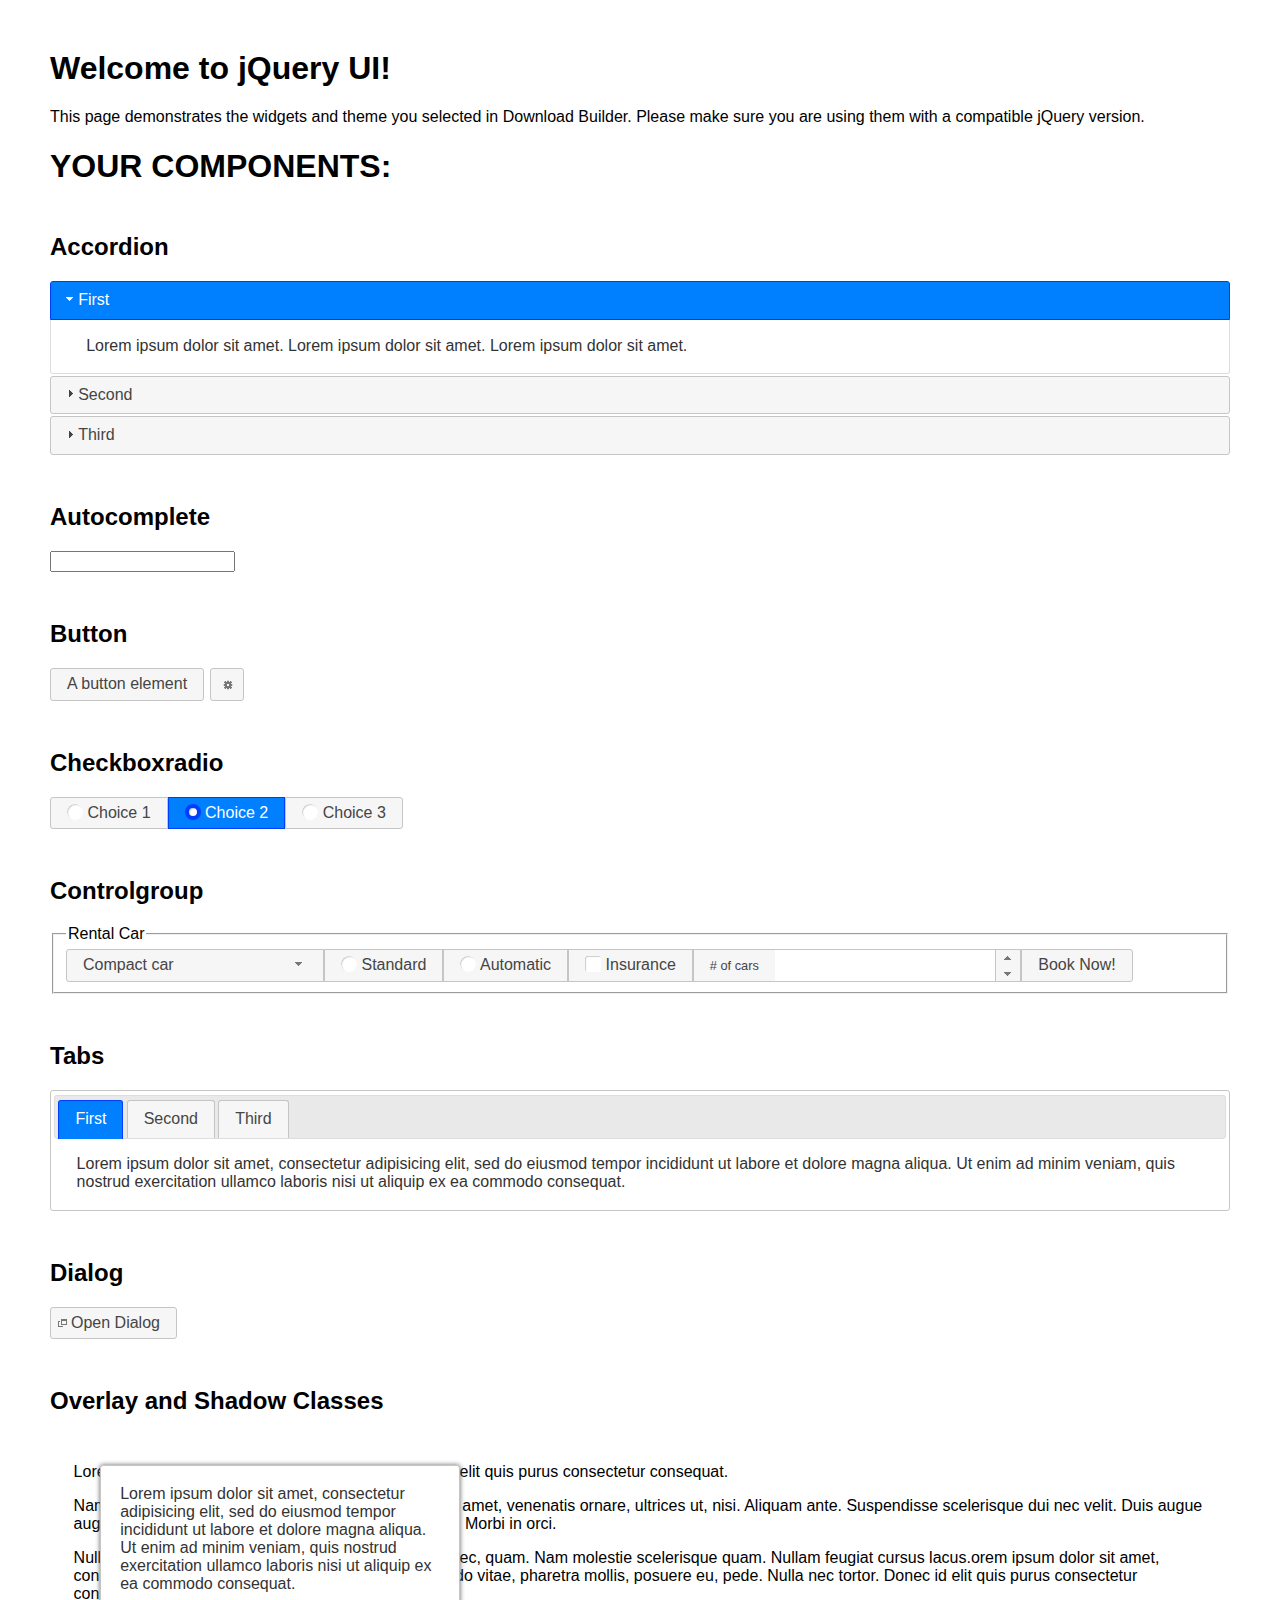
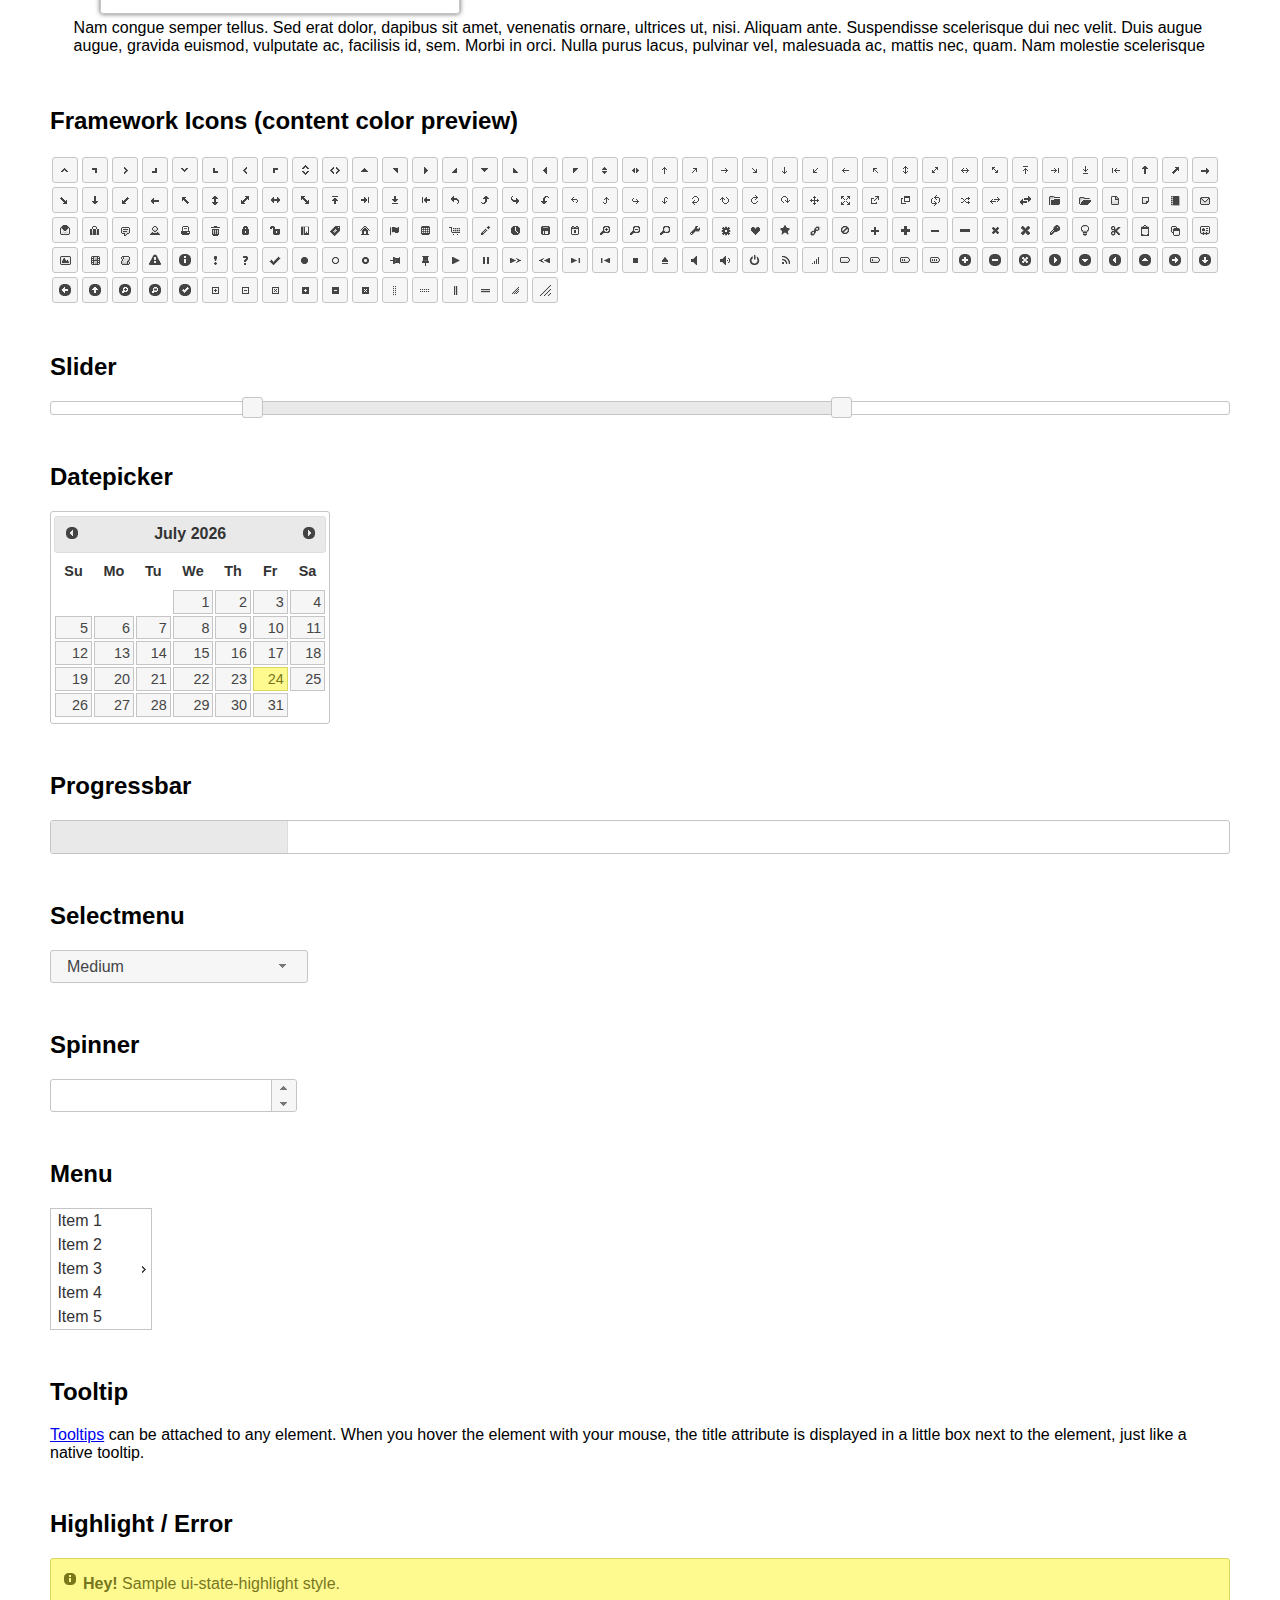
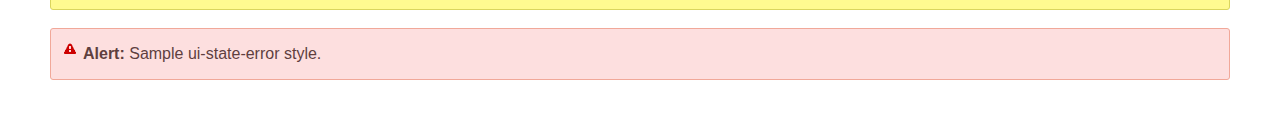
<file: mysite/intelligent_scheduler/static/intelligent_scheduler/jqueryui/index.html>
<!doctype html>
<html lang="us">
<head>
	<meta charset="utf-8">
	<title>jQuery UI Example Page</title>
	<link href="jquery-ui.css" rel="stylesheet">
	<style>
	body{
		font-family: "Trebuchet MS", sans-serif;
		margin: 50px;
	}
	.demoHeaders {
		margin-top: 2em;
	}
	#dialog-link {
		padding: .4em 1em .4em 20px;
		text-decoration: none;
		position: relative;
	}
	#dialog-link span.ui-icon {
		margin: 0 5px 0 0;
		position: absolute;
		left: .2em;
		top: 50%;
		margin-top: -8px;
	}
	#icons {
		margin: 0;
		padding: 0;
	}
	#icons li {
		margin: 2px;
		position: relative;
		padding: 4px 0;
		cursor: pointer;
		float: left;
		list-style: none;
	}
	#icons span.ui-icon {
		float: left;
		margin: 0 4px;
	}
	.fakewindowcontain .ui-widget-overlay {
		position: absolute;
	}
	select {
		width: 200px;
	}
	</style>
</head>
<body>

<h1>Welcome to jQuery UI!</h1>

<div class="ui-widget">
	<p>This page demonstrates the widgets and theme you selected in Download Builder. Please make sure you are using them with a compatible jQuery version.</p>
</div>

<h1>YOUR COMPONENTS:</h1>


<!-- Accordion -->
<h2 class="demoHeaders">Accordion</h2>
<div id="accordion">
	<h3>First</h3>
	<div>Lorem ipsum dolor sit amet. Lorem ipsum dolor sit amet. Lorem ipsum dolor sit amet.</div>
	<h3>Second</h3>
	<div>Phasellus mattis tincidunt nibh.</div>
	<h3>Third</h3>
	<div>Nam dui erat, auctor a, dignissim quis.</div>
</div>



<!-- Autocomplete -->
<h2 class="demoHeaders">Autocomplete</h2>
<div>
	<input id="autocomplete" title="type &quot;a&quot;">
</div>



<!-- Button -->
<h2 class="demoHeaders">Button</h2>
<button id="button">A button element</button>
<button id="button-icon">An icon-only button</button>



<!-- Checkboxradio -->
<h2 class="demoHeaders">Checkboxradio</h2>
<form style="margin-top: 1em;">
	<div id="radioset">
		<input type="radio" id="radio1" name="radio"><label for="radio1">Choice 1</label>
		<input type="radio" id="radio2" name="radio" checked="checked"><label for="radio2">Choice 2</label>
		<input type="radio" id="radio3" name="radio"><label for="radio3">Choice 3</label>
	</div>
</form>



<!-- Controlgroup -->
<h2 class="demoHeaders">Controlgroup</h2>
<fieldset>
	<legend>Rental Car</legend>
	<div id="controlgroup">
		<select id="car-type">
			<option>Compact car</option>
			<option>Midsize car</option>
			<option>Full size car</option>
			<option>SUV</option>
			<option>Luxury</option>
			<option>Truck</option>
			<option>Van</option>
		</select>
		<label for="transmission-standard">Standard</label>
		<input type="radio" name="transmission" id="transmission-standard">
		<label for="transmission-automatic">Automatic</label>
		<input type="radio" name="transmission" id="transmission-automatic">
		<label for="insurance">Insurance</label>
		<input type="checkbox" name="insurance" id="insurance">
		<label for="horizontal-spinner" class="ui-controlgroup-label"># of cars</label>
		<input id="horizontal-spinner" class="ui-spinner-input">
		<button>Book Now!</button>
	</div>
</fieldset>



<!-- Tabs -->
<h2 class="demoHeaders">Tabs</h2>
<div id="tabs">
	<ul>
		<li><a href="#tabs-1">First</a></li>
		<li><a href="#tabs-2">Second</a></li>
		<li><a href="#tabs-3">Third</a></li>
	</ul>
	<div id="tabs-1">Lorem ipsum dolor sit amet, consectetur adipisicing elit, sed do eiusmod tempor incididunt ut labore et dolore magna aliqua. Ut enim ad minim veniam, quis nostrud exercitation ullamco laboris nisi ut aliquip ex ea commodo consequat.</div>
	<div id="tabs-2">Phasellus mattis tincidunt nibh. Cras orci urna, blandit id, pretium vel, aliquet ornare, felis. Maecenas scelerisque sem non nisl. Fusce sed lorem in enim dictum bibendum.</div>
	<div id="tabs-3">Nam dui erat, auctor a, dignissim quis, sollicitudin eu, felis. Pellentesque nisi urna, interdum eget, sagittis et, consequat vestibulum, lacus. Mauris porttitor ullamcorper augue.</div>
</div>



<h2 class="demoHeaders">Dialog</h2>
<p>
	<button id="dialog-link" class="ui-button ui-corner-all ui-widget">
		<span class="ui-icon ui-icon-newwin"></span>Open Dialog
	</button>
</p>

<h2 class="demoHeaders">Overlay and Shadow Classes</h2>
<div style="position: relative; width: 96%; height: 200px; padding:1% 2%; overflow:hidden;" class="fakewindowcontain">
	<p>Lorem ipsum dolor sit amet,  Nulla nec tortor. Donec id elit quis purus consectetur consequat. </p><p>Nam congue semper tellus. Sed erat dolor, dapibus sit amet, venenatis ornare, ultrices ut, nisi. Aliquam ante. Suspendisse scelerisque dui nec velit. Duis augue augue, gravida euismod, vulputate ac, facilisis id, sem. Morbi in orci. </p><p>Nulla purus lacus, pulvinar vel, malesuada ac, mattis nec, quam. Nam molestie scelerisque quam. Nullam feugiat cursus lacus.orem ipsum dolor sit amet, consectetur adipiscing elit. Donec libero risus, commodo vitae, pharetra mollis, posuere eu, pede. Nulla nec tortor. Donec id elit quis purus consectetur consequat. </p><p>Nam congue semper tellus. Sed erat dolor, dapibus sit amet, venenatis ornare, ultrices ut, nisi. Aliquam ante. Suspendisse scelerisque dui nec velit. Duis augue augue, gravida euismod, vulputate ac, facilisis id, sem. Morbi in orci. Nulla purus lacus, pulvinar vel, malesuada ac, mattis nec, quam. Nam molestie scelerisque quam. </p><p>Nullam feugiat cursus lacus.orem ipsum dolor sit amet, consectetur adipiscing elit. Donec libero risus, commodo vitae, pharetra mollis, posuere eu, pede. Nulla nec tortor. Donec id elit quis purus consectetur consequat. Nam congue semper tellus. Sed erat dolor, dapibus sit amet, venenatis ornare, ultrices ut, nisi. Aliquam ante. </p><p>Suspendisse scelerisque dui nec velit. Duis augue augue, gravida euismod, vulputate ac, facilisis id, sem. Morbi in orci. Nulla purus lacus, pulvinar vel, malesuada ac, mattis nec, quam. Nam molestie scelerisque quam. Nullam feugiat cursus lacus.orem ipsum dolor sit amet, consectetur adipiscing elit. Donec libero risus, commodo vitae, pharetra mollis, posuere eu, pede. Nulla nec tortor. Donec id elit quis purus consectetur consequat. Nam congue semper tellus. Sed erat dolor, dapibus sit amet, venenatis ornare, ultrices ut, nisi. </p>

	<!-- ui-dialog -->
	<div class="ui-widget-overlay ui-front"></div>
	<div style="position: absolute; width: 320px; left: 50px; top: 30px; padding: 1.2em" class="ui-widget ui-front ui-widget-content ui-corner-all ui-widget-shadow">
		Lorem ipsum dolor sit amet, consectetur adipisicing elit, sed do eiusmod tempor incididunt ut labore et dolore magna aliqua. Ut enim ad minim veniam, quis nostrud exercitation ullamco laboris nisi ut aliquip ex ea commodo consequat.
	</div>

</div>

<!-- ui-dialog -->
<div id="dialog" title="Dialog Title">
	<p>Lorem ipsum dolor sit amet, consectetur adipisicing elit, sed do eiusmod tempor incididunt ut labore et dolore magna aliqua. Ut enim ad minim veniam, quis nostrud exercitation ullamco laboris nisi ut aliquip ex ea commodo consequat.</p>
</div>



<h2 class="demoHeaders">Framework Icons (content color preview)</h2>
<ul id="icons" class="ui-widget ui-helper-clearfix">
	<li class="ui-state-default ui-corner-all" title=".ui-icon-caret-1-n"><span class="ui-icon ui-icon-caret-1-n"></span></li>
	<li class="ui-state-default ui-corner-all" title=".ui-icon-caret-1-ne"><span class="ui-icon ui-icon-caret-1-ne"></span></li>
	<li class="ui-state-default ui-corner-all" title=".ui-icon-caret-1-e"><span class="ui-icon ui-icon-caret-1-e"></span></li>
	<li class="ui-state-default ui-corner-all" title=".ui-icon-caret-1-se"><span class="ui-icon ui-icon-caret-1-se"></span></li>
	<li class="ui-state-default ui-corner-all" title=".ui-icon-caret-1-s"><span class="ui-icon ui-icon-caret-1-s"></span></li>
	<li class="ui-state-default ui-corner-all" title=".ui-icon-caret-1-sw"><span class="ui-icon ui-icon-caret-1-sw"></span></li>
	<li class="ui-state-default ui-corner-all" title=".ui-icon-caret-1-w"><span class="ui-icon ui-icon-caret-1-w"></span></li>
	<li class="ui-state-default ui-corner-all" title=".ui-icon-caret-1-nw"><span class="ui-icon ui-icon-caret-1-nw"></span></li>
	<li class="ui-state-default ui-corner-all" title=".ui-icon-caret-2-n-s"><span class="ui-icon ui-icon-caret-2-n-s"></span></li>
	<li class="ui-state-default ui-corner-all" title=".ui-icon-caret-2-e-w"><span class="ui-icon ui-icon-caret-2-e-w"></span></li>
	<li class="ui-state-default ui-corner-all" title=".ui-icon-triangle-1-n"><span class="ui-icon ui-icon-triangle-1-n"></span></li>
	<li class="ui-state-default ui-corner-all" title=".ui-icon-triangle-1-ne"><span class="ui-icon ui-icon-triangle-1-ne"></span></li>
	<li class="ui-state-default ui-corner-all" title=".ui-icon-triangle-1-e"><span class="ui-icon ui-icon-triangle-1-e"></span></li>
	<li class="ui-state-default ui-corner-all" title=".ui-icon-triangle-1-se"><span class="ui-icon ui-icon-triangle-1-se"></span></li>
	<li class="ui-state-default ui-corner-all" title=".ui-icon-triangle-1-s"><span class="ui-icon ui-icon-triangle-1-s"></span></li>
	<li class="ui-state-default ui-corner-all" title=".ui-icon-triangle-1-sw"><span class="ui-icon ui-icon-triangle-1-sw"></span></li>
	<li class="ui-state-default ui-corner-all" title=".ui-icon-triangle-1-w"><span class="ui-icon ui-icon-triangle-1-w"></span></li>
	<li class="ui-state-default ui-corner-all" title=".ui-icon-triangle-1-nw"><span class="ui-icon ui-icon-triangle-1-nw"></span></li>
	<li class="ui-state-default ui-corner-all" title=".ui-icon-triangle-2-n-s"><span class="ui-icon ui-icon-triangle-2-n-s"></span></li>
	<li class="ui-state-default ui-corner-all" title=".ui-icon-triangle-2-e-w"><span class="ui-icon ui-icon-triangle-2-e-w"></span></li>
	<li class="ui-state-default ui-corner-all" title=".ui-icon-arrow-1-n"><span class="ui-icon ui-icon-arrow-1-n"></span></li>
	<li class="ui-state-default ui-corner-all" title=".ui-icon-arrow-1-ne"><span class="ui-icon ui-icon-arrow-1-ne"></span></li>
	<li class="ui-state-default ui-corner-all" title=".ui-icon-arrow-1-e"><span class="ui-icon ui-icon-arrow-1-e"></span></li>
	<li class="ui-state-default ui-corner-all" title=".ui-icon-arrow-1-se"><span class="ui-icon ui-icon-arrow-1-se"></span></li>
	<li class="ui-state-default ui-corner-all" title=".ui-icon-arrow-1-s"><span class="ui-icon ui-icon-arrow-1-s"></span></li>
	<li class="ui-state-default ui-corner-all" title=".ui-icon-arrow-1-sw"><span class="ui-icon ui-icon-arrow-1-sw"></span></li>
	<li class="ui-state-default ui-corner-all" title=".ui-icon-arrow-1-w"><span class="ui-icon ui-icon-arrow-1-w"></span></li>
	<li class="ui-state-default ui-corner-all" title=".ui-icon-arrow-1-nw"><span class="ui-icon ui-icon-arrow-1-nw"></span></li>
	<li class="ui-state-default ui-corner-all" title=".ui-icon-arrow-2-n-s"><span class="ui-icon ui-icon-arrow-2-n-s"></span></li>
	<li class="ui-state-default ui-corner-all" title=".ui-icon-arrow-2-ne-sw"><span class="ui-icon ui-icon-arrow-2-ne-sw"></span></li>
	<li class="ui-state-default ui-corner-all" title=".ui-icon-arrow-2-e-w"><span class="ui-icon ui-icon-arrow-2-e-w"></span></li>
	<li class="ui-state-default ui-corner-all" title=".ui-icon-arrow-2-se-nw"><span class="ui-icon ui-icon-arrow-2-se-nw"></span></li>
	<li class="ui-state-default ui-corner-all" title=".ui-icon-arrowstop-1-n"><span class="ui-icon ui-icon-arrowstop-1-n"></span></li>
	<li class="ui-state-default ui-corner-all" title=".ui-icon-arrowstop-1-e"><span class="ui-icon ui-icon-arrowstop-1-e"></span></li>
	<li class="ui-state-default ui-corner-all" title=".ui-icon-arrowstop-1-s"><span class="ui-icon ui-icon-arrowstop-1-s"></span></li>
	<li class="ui-state-default ui-corner-all" title=".ui-icon-arrowstop-1-w"><span class="ui-icon ui-icon-arrowstop-1-w"></span></li>
	<li class="ui-state-default ui-corner-all" title=".ui-icon-arrowthick-1-n"><span class="ui-icon ui-icon-arrowthick-1-n"></span></li>
	<li class="ui-state-default ui-corner-all" title=".ui-icon-arrowthick-1-ne"><span class="ui-icon ui-icon-arrowthick-1-ne"></span></li>
	<li class="ui-state-default ui-corner-all" title=".ui-icon-arrowthick-1-e"><span class="ui-icon ui-icon-arrowthick-1-e"></span></li>
	<li class="ui-state-default ui-corner-all" title=".ui-icon-arrowthick-1-se"><span class="ui-icon ui-icon-arrowthick-1-se"></span></li>
	<li class="ui-state-default ui-corner-all" title=".ui-icon-arrowthick-1-s"><span class="ui-icon ui-icon-arrowthick-1-s"></span></li>
	<li class="ui-state-default ui-corner-all" title=".ui-icon-arrowthick-1-sw"><span class="ui-icon ui-icon-arrowthick-1-sw"></span></li>
	<li class="ui-state-default ui-corner-all" title=".ui-icon-arrowthick-1-w"><span class="ui-icon ui-icon-arrowthick-1-w"></span></li>
	<li class="ui-state-default ui-corner-all" title=".ui-icon-arrowthick-1-nw"><span class="ui-icon ui-icon-arrowthick-1-nw"></span></li>
	<li class="ui-state-default ui-corner-all" title=".ui-icon-arrowthick-2-n-s"><span class="ui-icon ui-icon-arrowthick-2-n-s"></span></li>
	<li class="ui-state-default ui-corner-all" title=".ui-icon-arrowthick-2-ne-sw"><span class="ui-icon ui-icon-arrowthick-2-ne-sw"></span></li>
	<li class="ui-state-default ui-corner-all" title=".ui-icon-arrowthick-2-e-w"><span class="ui-icon ui-icon-arrowthick-2-e-w"></span></li>
	<li class="ui-state-default ui-corner-all" title=".ui-icon-arrowthick-2-se-nw"><span class="ui-icon ui-icon-arrowthick-2-se-nw"></span></li>
	<li class="ui-state-default ui-corner-all" title=".ui-icon-arrowthickstop-1-n"><span class="ui-icon ui-icon-arrowthickstop-1-n"></span></li>
	<li class="ui-state-default ui-corner-all" title=".ui-icon-arrowthickstop-1-e"><span class="ui-icon ui-icon-arrowthickstop-1-e"></span></li>
	<li class="ui-state-default ui-corner-all" title=".ui-icon-arrowthickstop-1-s"><span class="ui-icon ui-icon-arrowthickstop-1-s"></span></li>
	<li class="ui-state-default ui-corner-all" title=".ui-icon-arrowthickstop-1-w"><span class="ui-icon ui-icon-arrowthickstop-1-w"></span></li>
	<li class="ui-state-default ui-corner-all" title=".ui-icon-arrowreturnthick-1-w"><span class="ui-icon ui-icon-arrowreturnthick-1-w"></span></li>
	<li class="ui-state-default ui-corner-all" title=".ui-icon-arrowreturnthick-1-n"><span class="ui-icon ui-icon-arrowreturnthick-1-n"></span></li>
	<li class="ui-state-default ui-corner-all" title=".ui-icon-arrowreturnthick-1-e"><span class="ui-icon ui-icon-arrowreturnthick-1-e"></span></li>
	<li class="ui-state-default ui-corner-all" title=".ui-icon-arrowreturnthick-1-s"><span class="ui-icon ui-icon-arrowreturnthick-1-s"></span></li>
	<li class="ui-state-default ui-corner-all" title=".ui-icon-arrowreturn-1-w"><span class="ui-icon ui-icon-arrowreturn-1-w"></span></li>
	<li class="ui-state-default ui-corner-all" title=".ui-icon-arrowreturn-1-n"><span class="ui-icon ui-icon-arrowreturn-1-n"></span></li>
	<li class="ui-state-default ui-corner-all" title=".ui-icon-arrowreturn-1-e"><span class="ui-icon ui-icon-arrowreturn-1-e"></span></li>
	<li class="ui-state-default ui-corner-all" title=".ui-icon-arrowreturn-1-s"><span class="ui-icon ui-icon-arrowreturn-1-s"></span></li>
	<li class="ui-state-default ui-corner-all" title=".ui-icon-arrowrefresh-1-w"><span class="ui-icon ui-icon-arrowrefresh-1-w"></span></li>
	<li class="ui-state-default ui-corner-all" title=".ui-icon-arrowrefresh-1-n"><span class="ui-icon ui-icon-arrowrefresh-1-n"></span></li>
	<li class="ui-state-default ui-corner-all" title=".ui-icon-arrowrefresh-1-e"><span class="ui-icon ui-icon-arrowrefresh-1-e"></span></li>
	<li class="ui-state-default ui-corner-all" title=".ui-icon-arrowrefresh-1-s"><span class="ui-icon ui-icon-arrowrefresh-1-s"></span></li>
	<li class="ui-state-default ui-corner-all" title=".ui-icon-arrow-4"><span class="ui-icon ui-icon-arrow-4"></span></li>
	<li class="ui-state-default ui-corner-all" title=".ui-icon-arrow-4-diag"><span class="ui-icon ui-icon-arrow-4-diag"></span></li>
	<li class="ui-state-default ui-corner-all" title=".ui-icon-extlink"><span class="ui-icon ui-icon-extlink"></span></li>
	<li class="ui-state-default ui-corner-all" title=".ui-icon-newwin"><span class="ui-icon ui-icon-newwin"></span></li>
	<li class="ui-state-default ui-corner-all" title=".ui-icon-refresh"><span class="ui-icon ui-icon-refresh"></span></li>
	<li class="ui-state-default ui-corner-all" title=".ui-icon-shuffle"><span class="ui-icon ui-icon-shuffle"></span></li>
	<li class="ui-state-default ui-corner-all" title=".ui-icon-transfer-e-w"><span class="ui-icon ui-icon-transfer-e-w"></span></li>
	<li class="ui-state-default ui-corner-all" title=".ui-icon-transferthick-e-w"><span class="ui-icon ui-icon-transferthick-e-w"></span></li>
	<li class="ui-state-default ui-corner-all" title=".ui-icon-folder-collapsed"><span class="ui-icon ui-icon-folder-collapsed"></span></li>
	<li class="ui-state-default ui-corner-all" title=".ui-icon-folder-open"><span class="ui-icon ui-icon-folder-open"></span></li>
	<li class="ui-state-default ui-corner-all" title=".ui-icon-document"><span class="ui-icon ui-icon-document"></span></li>
	<li class="ui-state-default ui-corner-all" title=".ui-icon-document-b"><span class="ui-icon ui-icon-document-b"></span></li>
	<li class="ui-state-default ui-corner-all" title=".ui-icon-note"><span class="ui-icon ui-icon-note"></span></li>
	<li class="ui-state-default ui-corner-all" title=".ui-icon-mail-closed"><span class="ui-icon ui-icon-mail-closed"></span></li>
	<li class="ui-state-default ui-corner-all" title=".ui-icon-mail-open"><span class="ui-icon ui-icon-mail-open"></span></li>
	<li class="ui-state-default ui-corner-all" title=".ui-icon-suitcase"><span class="ui-icon ui-icon-suitcase"></span></li>
	<li class="ui-state-default ui-corner-all" title=".ui-icon-comment"><span class="ui-icon ui-icon-comment"></span></li>
	<li class="ui-state-default ui-corner-all" title=".ui-icon-person"><span class="ui-icon ui-icon-person"></span></li>
	<li class="ui-state-default ui-corner-all" title=".ui-icon-print"><span class="ui-icon ui-icon-print"></span></li>
	<li class="ui-state-default ui-corner-all" title=".ui-icon-trash"><span class="ui-icon ui-icon-trash"></span></li>
	<li class="ui-state-default ui-corner-all" title=".ui-icon-locked"><span class="ui-icon ui-icon-locked"></span></li>
	<li class="ui-state-default ui-corner-all" title=".ui-icon-unlocked"><span class="ui-icon ui-icon-unlocked"></span></li>
	<li class="ui-state-default ui-corner-all" title=".ui-icon-bookmark"><span class="ui-icon ui-icon-bookmark"></span></li>
	<li class="ui-state-default ui-corner-all" title=".ui-icon-tag"><span class="ui-icon ui-icon-tag"></span></li>
	<li class="ui-state-default ui-corner-all" title=".ui-icon-home"><span class="ui-icon ui-icon-home"></span></li>
	<li class="ui-state-default ui-corner-all" title=".ui-icon-flag"><span class="ui-icon ui-icon-flag"></span></li>
	<li class="ui-state-default ui-corner-all" title=".ui-icon-calculator"><span class="ui-icon ui-icon-calculator"></span></li>
	<li class="ui-state-default ui-corner-all" title=".ui-icon-cart"><span class="ui-icon ui-icon-cart"></span></li>
	<li class="ui-state-default ui-corner-all" title=".ui-icon-pencil"><span class="ui-icon ui-icon-pencil"></span></li>
	<li class="ui-state-default ui-corner-all" title=".ui-icon-clock"><span class="ui-icon ui-icon-clock"></span></li>
	<li class="ui-state-default ui-corner-all" title=".ui-icon-disk"><span class="ui-icon ui-icon-disk"></span></li>
	<li class="ui-state-default ui-corner-all" title=".ui-icon-calendar"><span class="ui-icon ui-icon-calendar"></span></li>
	<li class="ui-state-default ui-corner-all" title=".ui-icon-zoomin"><span class="ui-icon ui-icon-zoomin"></span></li>
	<li class="ui-state-default ui-corner-all" title=".ui-icon-zoomout"><span class="ui-icon ui-icon-zoomout"></span></li>
	<li class="ui-state-default ui-corner-all" title=".ui-icon-search"><span class="ui-icon ui-icon-search"></span></li>
	<li class="ui-state-default ui-corner-all" title=".ui-icon-wrench"><span class="ui-icon ui-icon-wrench"></span></li>
	<li class="ui-state-default ui-corner-all" title=".ui-icon-gear"><span class="ui-icon ui-icon-gear"></span></li>
	<li class="ui-state-default ui-corner-all" title=".ui-icon-heart"><span class="ui-icon ui-icon-heart"></span></li>
	<li class="ui-state-default ui-corner-all" title=".ui-icon-star"><span class="ui-icon ui-icon-star"></span></li>
	<li class="ui-state-default ui-corner-all" title=".ui-icon-link"><span class="ui-icon ui-icon-link"></span></li>
	<li class="ui-state-default ui-corner-all" title=".ui-icon-cancel"><span class="ui-icon ui-icon-cancel"></span></li>
	<li class="ui-state-default ui-corner-all" title=".ui-icon-plus"><span class="ui-icon ui-icon-plus"></span></li>
	<li class="ui-state-default ui-corner-all" title=".ui-icon-plusthick"><span class="ui-icon ui-icon-plusthick"></span></li>
	<li class="ui-state-default ui-corner-all" title=".ui-icon-minus"><span class="ui-icon ui-icon-minus"></span></li>
	<li class="ui-state-default ui-corner-all" title=".ui-icon-minusthick"><span class="ui-icon ui-icon-minusthick"></span></li>
	<li class="ui-state-default ui-corner-all" title=".ui-icon-close"><span class="ui-icon ui-icon-close"></span></li>
	<li class="ui-state-default ui-corner-all" title=".ui-icon-closethick"><span class="ui-icon ui-icon-closethick"></span></li>
	<li class="ui-state-default ui-corner-all" title=".ui-icon-key"><span class="ui-icon ui-icon-key"></span></li>
	<li class="ui-state-default ui-corner-all" title=".ui-icon-lightbulb"><span class="ui-icon ui-icon-lightbulb"></span></li>
	<li class="ui-state-default ui-corner-all" title=".ui-icon-scissors"><span class="ui-icon ui-icon-scissors"></span></li>
	<li class="ui-state-default ui-corner-all" title=".ui-icon-clipboard"><span class="ui-icon ui-icon-clipboard"></span></li>
	<li class="ui-state-default ui-corner-all" title=".ui-icon-copy"><span class="ui-icon ui-icon-copy"></span></li>
	<li class="ui-state-default ui-corner-all" title=".ui-icon-contact"><span class="ui-icon ui-icon-contact"></span></li>
	<li class="ui-state-default ui-corner-all" title=".ui-icon-image"><span class="ui-icon ui-icon-image"></span></li>
	<li class="ui-state-default ui-corner-all" title=".ui-icon-video"><span class="ui-icon ui-icon-video"></span></li>
	<li class="ui-state-default ui-corner-all" title=".ui-icon-script"><span class="ui-icon ui-icon-script"></span></li>
	<li class="ui-state-default ui-corner-all" title=".ui-icon-alert"><span class="ui-icon ui-icon-alert"></span></li>
	<li class="ui-state-default ui-corner-all" title=".ui-icon-info"><span class="ui-icon ui-icon-info"></span></li>
	<li class="ui-state-default ui-corner-all" title=".ui-icon-notice"><span class="ui-icon ui-icon-notice"></span></li>
	<li class="ui-state-default ui-corner-all" title=".ui-icon-help"><span class="ui-icon ui-icon-help"></span></li>
	<li class="ui-state-default ui-corner-all" title=".ui-icon-check"><span class="ui-icon ui-icon-check"></span></li>
	<li class="ui-state-default ui-corner-all" title=".ui-icon-bullet"><span class="ui-icon ui-icon-bullet"></span></li>
	<li class="ui-state-default ui-corner-all" title=".ui-icon-radio-off"><span class="ui-icon ui-icon-radio-off"></span></li>
	<li class="ui-state-default ui-corner-all" title=".ui-icon-radio-on"><span class="ui-icon ui-icon-radio-on"></span></li>
	<li class="ui-state-default ui-corner-all" title=".ui-icon-pin-w"><span class="ui-icon ui-icon-pin-w"></span></li>
	<li class="ui-state-default ui-corner-all" title=".ui-icon-pin-s"><span class="ui-icon ui-icon-pin-s"></span></li>
	<li class="ui-state-default ui-corner-all" title=".ui-icon-play"><span class="ui-icon ui-icon-play"></span></li>
	<li class="ui-state-default ui-corner-all" title=".ui-icon-pause"><span class="ui-icon ui-icon-pause"></span></li>
	<li class="ui-state-default ui-corner-all" title=".ui-icon-seek-next"><span class="ui-icon ui-icon-seek-next"></span></li>
	<li class="ui-state-default ui-corner-all" title=".ui-icon-seek-prev"><span class="ui-icon ui-icon-seek-prev"></span></li>
	<li class="ui-state-default ui-corner-all" title=".ui-icon-seek-end"><span class="ui-icon ui-icon-seek-end"></span></li>
	<li class="ui-state-default ui-corner-all" title=".ui-icon-seek-first"><span class="ui-icon ui-icon-seek-first"></span></li>
	<li class="ui-state-default ui-corner-all" title=".ui-icon-stop"><span class="ui-icon ui-icon-stop"></span></li>
	<li class="ui-state-default ui-corner-all" title=".ui-icon-eject"><span class="ui-icon ui-icon-eject"></span></li>
	<li class="ui-state-default ui-corner-all" title=".ui-icon-volume-off"><span class="ui-icon ui-icon-volume-off"></span></li>
	<li class="ui-state-default ui-corner-all" title=".ui-icon-volume-on"><span class="ui-icon ui-icon-volume-on"></span></li>
	<li class="ui-state-default ui-corner-all" title=".ui-icon-power"><span class="ui-icon ui-icon-power"></span></li>
	<li class="ui-state-default ui-corner-all" title=".ui-icon-signal-diag"><span class="ui-icon ui-icon-signal-diag"></span></li>
	<li class="ui-state-default ui-corner-all" title=".ui-icon-signal"><span class="ui-icon ui-icon-signal"></span></li>
	<li class="ui-state-default ui-corner-all" title=".ui-icon-battery-0"><span class="ui-icon ui-icon-battery-0"></span></li>
	<li class="ui-state-default ui-corner-all" title=".ui-icon-battery-1"><span class="ui-icon ui-icon-battery-1"></span></li>
	<li class="ui-state-default ui-corner-all" title=".ui-icon-battery-2"><span class="ui-icon ui-icon-battery-2"></span></li>
	<li class="ui-state-default ui-corner-all" title=".ui-icon-battery-3"><span class="ui-icon ui-icon-battery-3"></span></li>
	<li class="ui-state-default ui-corner-all" title=".ui-icon-circle-plus"><span class="ui-icon ui-icon-circle-plus"></span></li>
	<li class="ui-state-default ui-corner-all" title=".ui-icon-circle-minus"><span class="ui-icon ui-icon-circle-minus"></span></li>
	<li class="ui-state-default ui-corner-all" title=".ui-icon-circle-close"><span class="ui-icon ui-icon-circle-close"></span></li>
	<li class="ui-state-default ui-corner-all" title=".ui-icon-circle-triangle-e"><span class="ui-icon ui-icon-circle-triangle-e"></span></li>
	<li class="ui-state-default ui-corner-all" title=".ui-icon-circle-triangle-s"><span class="ui-icon ui-icon-circle-triangle-s"></span></li>
	<li class="ui-state-default ui-corner-all" title=".ui-icon-circle-triangle-w"><span class="ui-icon ui-icon-circle-triangle-w"></span></li>
	<li class="ui-state-default ui-corner-all" title=".ui-icon-circle-triangle-n"><span class="ui-icon ui-icon-circle-triangle-n"></span></li>
	<li class="ui-state-default ui-corner-all" title=".ui-icon-circle-arrow-e"><span class="ui-icon ui-icon-circle-arrow-e"></span></li>
	<li class="ui-state-default ui-corner-all" title=".ui-icon-circle-arrow-s"><span class="ui-icon ui-icon-circle-arrow-s"></span></li>
	<li class="ui-state-default ui-corner-all" title=".ui-icon-circle-arrow-w"><span class="ui-icon ui-icon-circle-arrow-w"></span></li>
	<li class="ui-state-default ui-corner-all" title=".ui-icon-circle-arrow-n"><span class="ui-icon ui-icon-circle-arrow-n"></span></li>
	<li class="ui-state-default ui-corner-all" title=".ui-icon-circle-zoomin"><span class="ui-icon ui-icon-circle-zoomin"></span></li>
	<li class="ui-state-default ui-corner-all" title=".ui-icon-circle-zoomout"><span class="ui-icon ui-icon-circle-zoomout"></span></li>
	<li class="ui-state-default ui-corner-all" title=".ui-icon-circle-check"><span class="ui-icon ui-icon-circle-check"></span></li>
	<li class="ui-state-default ui-corner-all" title=".ui-icon-circlesmall-plus"><span class="ui-icon ui-icon-circlesmall-plus"></span></li>
	<li class="ui-state-default ui-corner-all" title=".ui-icon-circlesmall-minus"><span class="ui-icon ui-icon-circlesmall-minus"></span></li>
	<li class="ui-state-default ui-corner-all" title=".ui-icon-circlesmall-close"><span class="ui-icon ui-icon-circlesmall-close"></span></li>
	<li class="ui-state-default ui-corner-all" title=".ui-icon-squaresmall-plus"><span class="ui-icon ui-icon-squaresmall-plus"></span></li>
	<li class="ui-state-default ui-corner-all" title=".ui-icon-squaresmall-minus"><span class="ui-icon ui-icon-squaresmall-minus"></span></li>
	<li class="ui-state-default ui-corner-all" title=".ui-icon-squaresmall-close"><span class="ui-icon ui-icon-squaresmall-close"></span></li>
	<li class="ui-state-default ui-corner-all" title=".ui-icon-grip-dotted-vertical"><span class="ui-icon ui-icon-grip-dotted-vertical"></span></li>
	<li class="ui-state-default ui-corner-all" title=".ui-icon-grip-dotted-horizontal"><span class="ui-icon ui-icon-grip-dotted-horizontal"></span></li>
	<li class="ui-state-default ui-corner-all" title=".ui-icon-grip-solid-vertical"><span class="ui-icon ui-icon-grip-solid-vertical"></span></li>
	<li class="ui-state-default ui-corner-all" title=".ui-icon-grip-solid-horizontal"><span class="ui-icon ui-icon-grip-solid-horizontal"></span></li>
	<li class="ui-state-default ui-corner-all" title=".ui-icon-gripsmall-diagonal-se"><span class="ui-icon ui-icon-gripsmall-diagonal-se"></span></li>
	<li class="ui-state-default ui-corner-all" title=".ui-icon-grip-diagonal-se"><span class="ui-icon ui-icon-grip-diagonal-se"></span></li>
</ul>


<!-- Slider -->
<h2 class="demoHeaders">Slider</h2>
<div id="slider"></div>



<!-- Datepicker -->
<h2 class="demoHeaders">Datepicker</h2>
<div id="datepicker"></div>



<!-- Progressbar -->
<h2 class="demoHeaders">Progressbar</h2>
<div id="progressbar"></div>



<!-- Progressbar -->
<h2 class="demoHeaders">Selectmenu</h2>
<select id="selectmenu">
	<option>Slower</option>
	<option>Slow</option>
	<option selected="selected">Medium</option>
	<option>Fast</option>
	<option>Faster</option>
</select>



<!-- Spinner -->
<h2 class="demoHeaders">Spinner</h2>
<input id="spinner">



<!-- Menu -->
<h2 class="demoHeaders">Menu</h2>
<ul style="width:100px;" id="menu">
	<li><div>Item 1</div></li>
	<li><div>Item 2</div></li>
	<li><div>Item 3</div>
		<ul>
			<li><div>Item 3-1</div></li>
			<li><div>Item 3-2</div></li>
			<li><div>Item 3-3</div></li>
			<li><div>Item 3-4</div></li>
			<li><div>Item 3-5</div></li>
		</ul>
	</li>
	<li><div>Item 4</div></li>
	<li><div>Item 5</div></li>
</ul>



<!-- Tooltip -->
<h2 class="demoHeaders">Tooltip</h2>
<p id="tooltip">
	<a href="#" title="That&apos;s what this widget is">Tooltips</a> can be attached to any element. When you hover
the element with your mouse, the title attribute is displayed in a little box next to the element, just like a native tooltip.
</p>


<!-- Highlight / Error -->
<h2 class="demoHeaders">Highlight / Error</h2>
<div class="ui-widget">
	<div class="ui-state-highlight ui-corner-all" style="margin-top: 20px; padding: 0 .7em;">
		<p><span class="ui-icon ui-icon-info" style="float: left; margin-right: .3em;"></span>
		<strong>Hey!</strong> Sample ui-state-highlight style.</p>
	</div>
</div>
<br>
<div class="ui-widget">
	<div class="ui-state-error ui-corner-all" style="padding: 0 .7em;">
		<p><span class="ui-icon ui-icon-alert" style="float: left; margin-right: .3em;"></span>
		<strong>Alert:</strong> Sample ui-state-error style.</p>
	</div>
</div>

<script src="external/jquery/jquery.js"></script>
<script src="jquery-ui.js"></script>
<script>

$( "#accordion" ).accordion();



var availableTags = [
	"ActionScript",
	"AppleScript",
	"Asp",
	"BASIC",
	"C",
	"C++",
	"Clojure",
	"COBOL",
	"ColdFusion",
	"Erlang",
	"Fortran",
	"Groovy",
	"Haskell",
	"Java",
	"JavaScript",
	"Lisp",
	"Perl",
	"PHP",
	"Python",
	"Ruby",
	"Scala",
	"Scheme"
];
$( "#autocomplete" ).autocomplete({
	source: availableTags
});



$( "#button" ).button();
$( "#button-icon" ).button({
	icon: "ui-icon-gear",
	showLabel: false
});



$( "#radioset" ).buttonset();



$( "#controlgroup" ).controlgroup();



$( "#tabs" ).tabs();



$( "#dialog" ).dialog({
	autoOpen: false,
	width: 400,
	buttons: [
		{
			text: "Ok",
			click: function() {
				$( this ).dialog( "close" );
			}
		},
		{
			text: "Cancel",
			click: function() {
				$( this ).dialog( "close" );
			}
		}
	]
});

// Link to open the dialog
$( "#dialog-link" ).click(function( event ) {
	$( "#dialog" ).dialog( "open" );
	event.preventDefault();
});



$( "#datepicker" ).datepicker({
	inline: true
});



$( "#slider" ).slider({
	range: true,
	values: [ 17, 67 ]
});



$( "#progressbar" ).progressbar({
	value: 20
});



$( "#spinner" ).spinner();



$( "#menu" ).menu();



$( "#tooltip" ).tooltip();



$( "#selectmenu" ).selectmenu();


// Hover states on the static widgets
$( "#dialog-link, #icons li" ).hover(
	function() {
		$( this ).addClass( "ui-state-hover" );
	},
	function() {
		$( this ).removeClass( "ui-state-hover" );
	}
);
</script>
</body>
</html>
</file>
